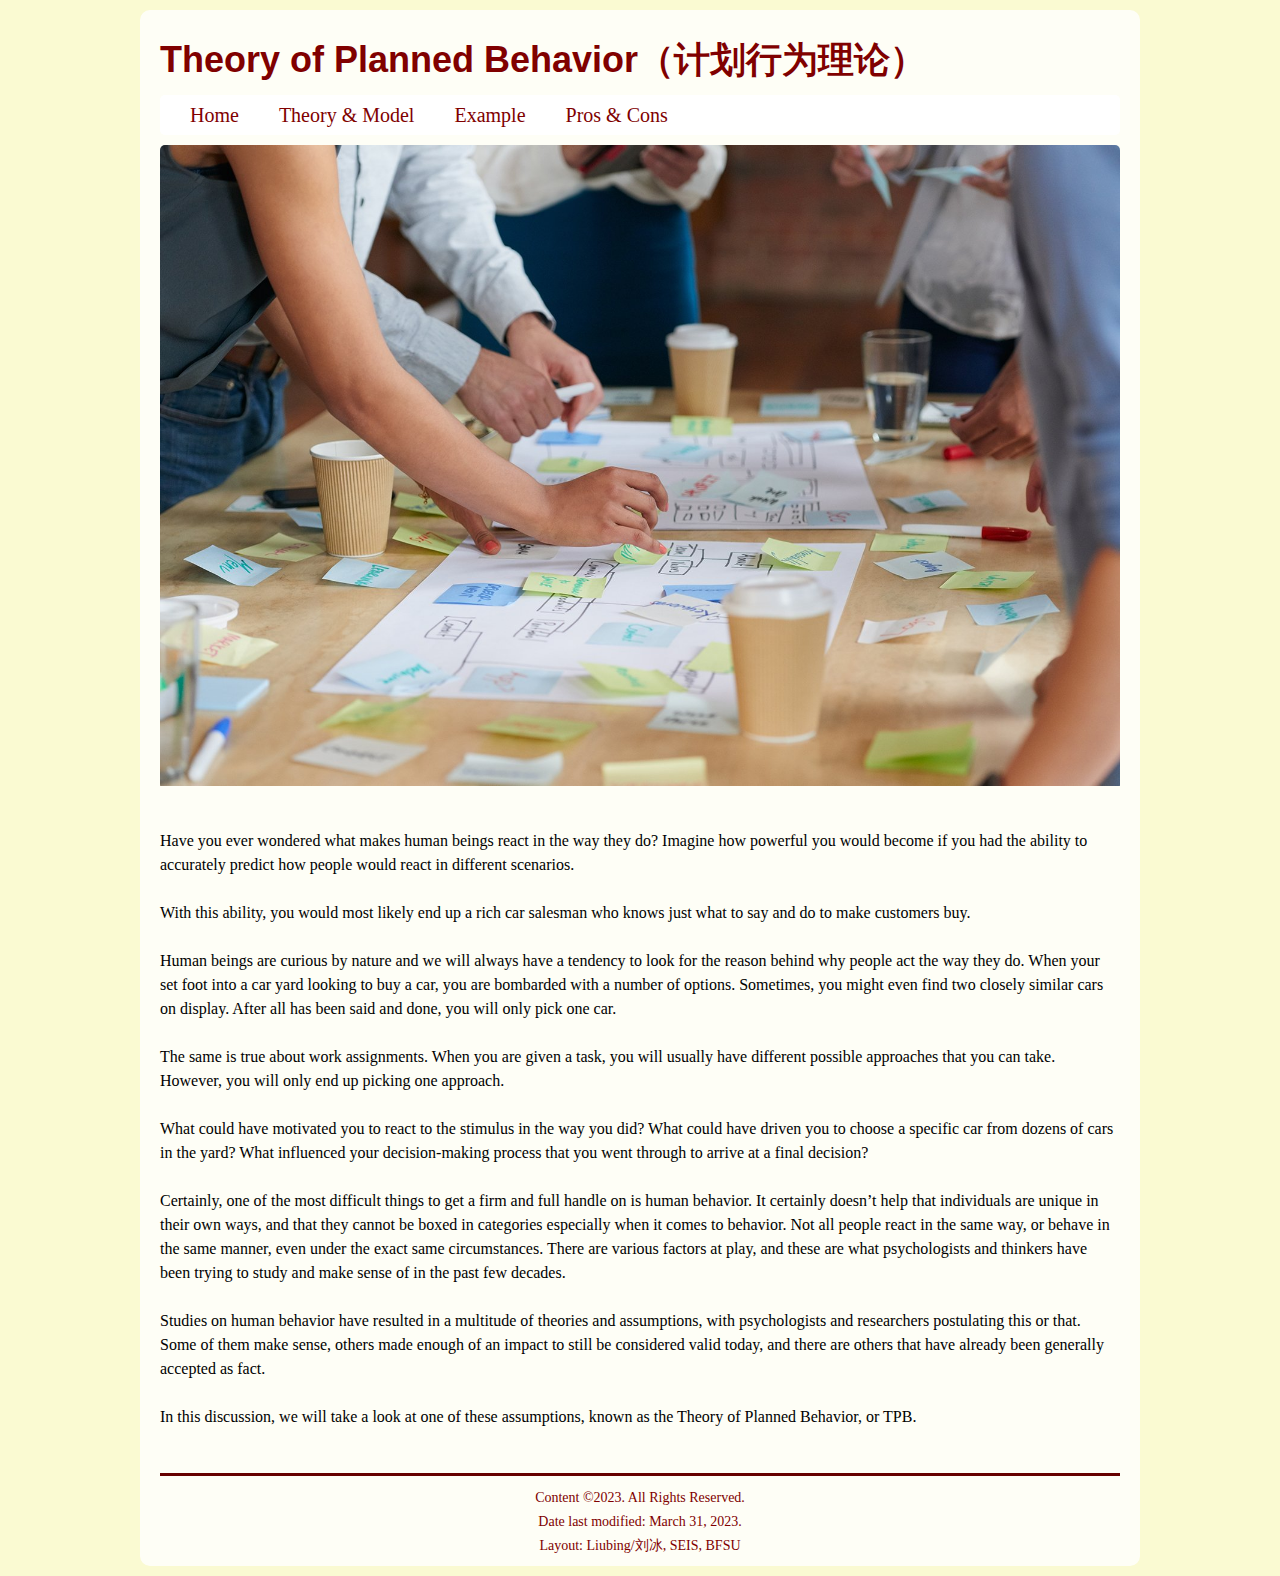
<file: index.html>
<!DOCTYPE html>
<head>
<meta http-equiv="Content-Type" content="text/html; charset=utf-8" />
<link href="css/style.css" rel="stylesheet" />
<title>Theory of Planned Behavior</title>
</head>

<body>
<div class="con">
  <div class="head">
    <div class="logo">
      <h1>Theory of Planned Behavior（计划行为理论）</h1>
    </div>
    <div class="nav">
      <ul>
        <li><a href="index.html">Home</a></li>
        <li><a href="page1.html">Theory & Model</a></li>
        <li><a href="page2.html">Example</a></li>
        <li><a href="page3.html">Pros & Cons</a></li>
     
</ul>
    </div>
    <div class="clear"></div>
  </div>
  <div class="clear"></div>
  <div class="lunbo"><a href="#"><img src="images/brainstorming.jpg" width="960px"/></a>
  </div>
  <div class="clear"></div>
  <div class="main">
      <p>&nbsp;</p>

Have you ever wondered what makes human beings react in the way they do? Imagine how powerful you would become if you had the ability to accurately predict how people would react in different scenarios.
<br><br>
With this ability, you would most likely end up a rich car salesman who knows just what to say and do to make customers buy.
   <br><br>     
Human beings are curious by nature and we will always have a tendency to look for the reason behind why people act the way they do. When your set foot into a car yard looking to buy a car, you are bombarded with a number of options. Sometimes, you might even find two closely similar cars on display. After all has been said and done, you will only pick one car.
<br><br>
The same is true about work assignments. When you are given a task, you will usually have different possible approaches that you can take. However, you will only end up picking one approach.
<br><br>
What could have motivated you to react to the stimulus in the way you did? What could have driven you to choose a specific car from dozens of cars in the yard? What influenced your decision-making process that you went through to arrive at a final decision?
<br><br>
Certainly, one of the most difficult things to get a firm and full handle on is human behavior. It certainly doesn’t help that individuals are unique in their own ways, and that they cannot be boxed in categories especially when it comes to behavior. Not all people react in the same way, or behave in the same manner, even under the exact same circumstances. There are various factors at play, and these are what psychologists and thinkers have been trying to study and make sense of in the past few decades.
<br><br>
Studies on human behavior have resulted in a multitude of theories and assumptions, with psychologists and researchers postulating this or that. Some of them make sense, others made enough of an impact to still be considered valid today, and there are others that have already been generally accepted as fact.
<br><br>
In this discussion, we will take a look at one of these assumptions, known as the Theory of Planned Behavior, or TPB.
<br><br>

</div>
  <div class="clear"></div>
  <div class="foot">
    <p>Content ©2023. All Rights Reserved.</p>
    <p>Date last modified: March 31, 2023.<p>
    <p>Layout: Liubing/刘冰, SEIS, BFSU</p>
  </div>
  <div class="clear"></div>
</div>
</body>
</html>
</file>
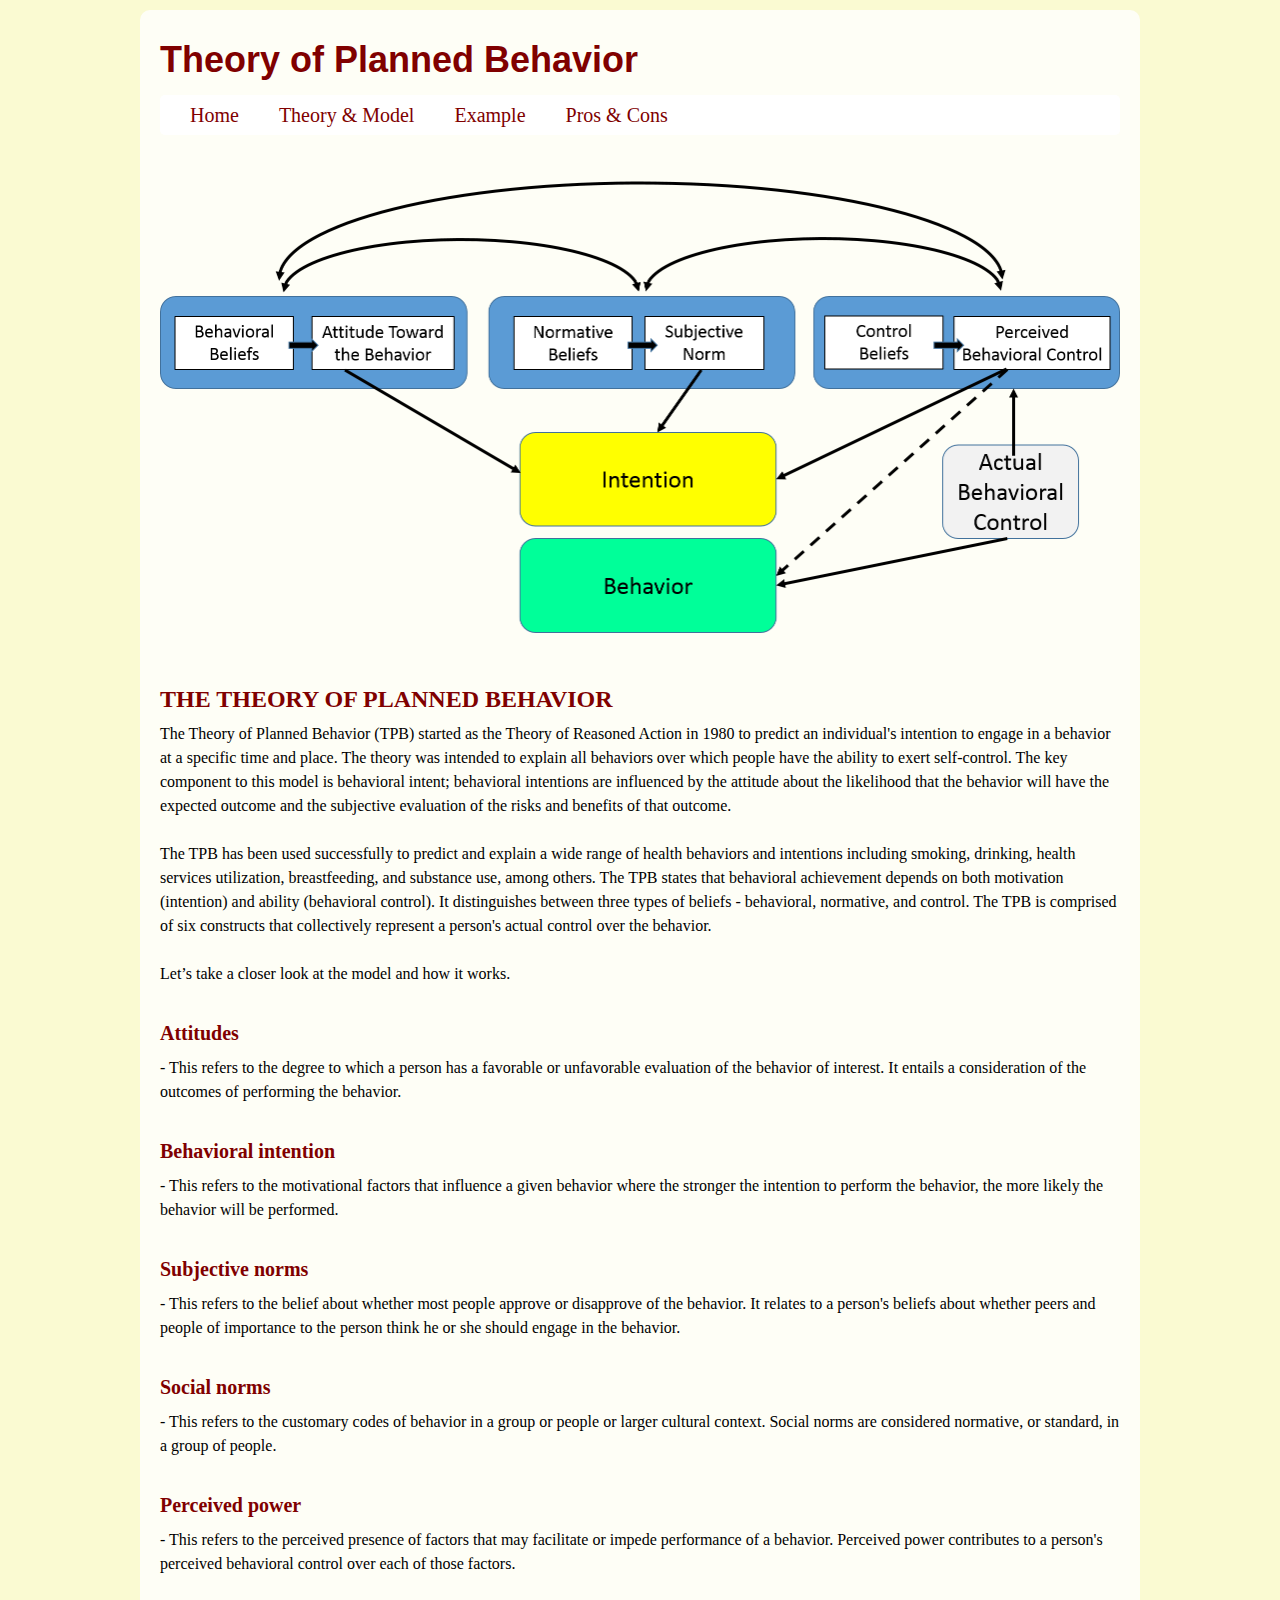
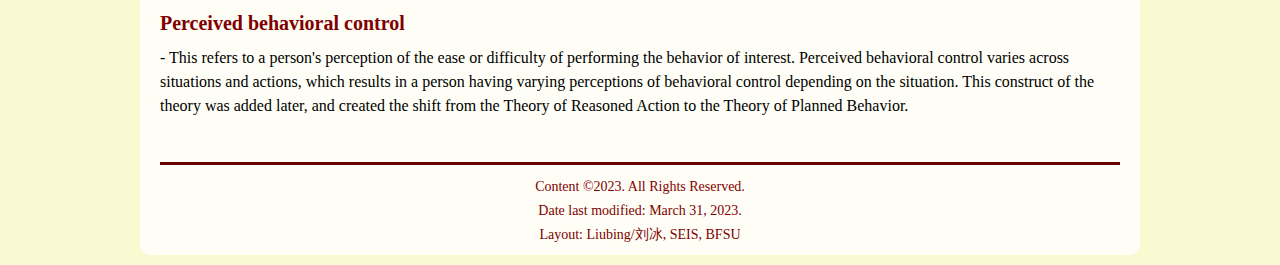
<file: page1.html>
<!DOCTYPE html>
<head>
<meta http-equiv="Content-Type" content="text/html; charset=utf-8" />
<link href="css/style.css" rel="stylesheet" />
<title>Theory of Planned Behavior</title>
</head>

<body>
<div class="con">
  <div class="head">
    <div class="logo">
      <h1>Theory of Planned Behavior</h1>
    </div>
    <div class="nav">
      <ul>
        <li><a href="index.html">Home</a></li>
        <li><a href="page1.html">Theory & Model</a></li>
        <li><a href="page2.html">Example</a></li>
        <li><a href="page3.html">Pros & Cons</a></li>
     </div><div>
<br><br>
</ul>
    </div>
    <div class="clear"></div>
  </div>
  <div class="clear"></div>
  <div class="lunbo"><a href="#"><img src="images/TPB1.png" width="960px"/></a>
  </div>
  <div class="clear"></div>
  <div class="main">
      <p>&nbsp;</p>

    <h2>THE THEORY OF PLANNED BEHAVIOR</h2>
The Theory of Planned Behavior (TPB) started as the Theory of Reasoned Action in 1980 to predict an individual's intention to engage in a behavior at a specific time and place. The theory was intended to explain all behaviors over which people have the ability to exert self-control. The key component to this model is behavioral intent; behavioral intentions are influenced by the attitude about the likelihood that the behavior will have the expected outcome and the subjective evaluation of the risks and benefits of that outcome.  
<br><br>
The TPB has been used successfully to predict and explain a wide range of health behaviors and intentions including smoking, drinking, health services utilization, breastfeeding, and substance use, among others. The TPB states that behavioral achievement depends on both motivation (intention) and ability (behavioral control). It distinguishes between three types of beliefs - behavioral, normative, and control. The TPB is comprised of six constructs that collectively represent a person's actual control over the behavior.
<br><br>
Let’s take a closer look at the model and how it works.
<br><br>
       <h3>Attitudes</h3>
- This refers to the degree to which a person has a favorable or unfavorable evaluation of the behavior of interest. It entails a consideration of the outcomes of performing the behavior.
<br><br>
       <h3>Behavioral intention</h3>
- This refers to the motivational factors that influence a given behavior where the stronger the intention to perform the behavior, the more likely the behavior will be performed.<br><br>
       <h3>Subjective norms</h3>
- This refers to the belief about whether most people approve or disapprove of the behavior. It relates to a person's beliefs about whether peers and people of importance to the person think he or she should engage in the behavior. <br><br>
       <h3>Social norms</h3> 
- This refers to the customary codes of behavior in a group or people or larger cultural context. Social norms are considered normative, or standard, in a group of people.<br><br>
       <h3>Perceived power</h3>
- This refers to the perceived presence of factors that may facilitate or impede performance of a behavior. Perceived power contributes to a person's perceived behavioral control over each of those factors.<br><br>
       <h3>Perceived behavioral control</h3>
- This refers to a person's perception of the ease or difficulty of performing the behavior of interest. Perceived behavioral control varies across situations and actions, which results in a person having varying perceptions of behavioral control depending on the situation. This construct of the theory was added later, and created the shift from the Theory of Reasoned Action to the Theory of Planned Behavior.
<br><br>


</div>
  <div class="clear"></div>
  <div class="foot">
    <p>Content ©2023. All Rights Reserved.</p>
    <p>Date last modified: March 31, 2023.<p></p>
    <p>Layout: Liubing/刘冰, SEIS, BFSU</p>
  </div>
  <div class="clear"></div>
</div>
</body>
</html>
</file>
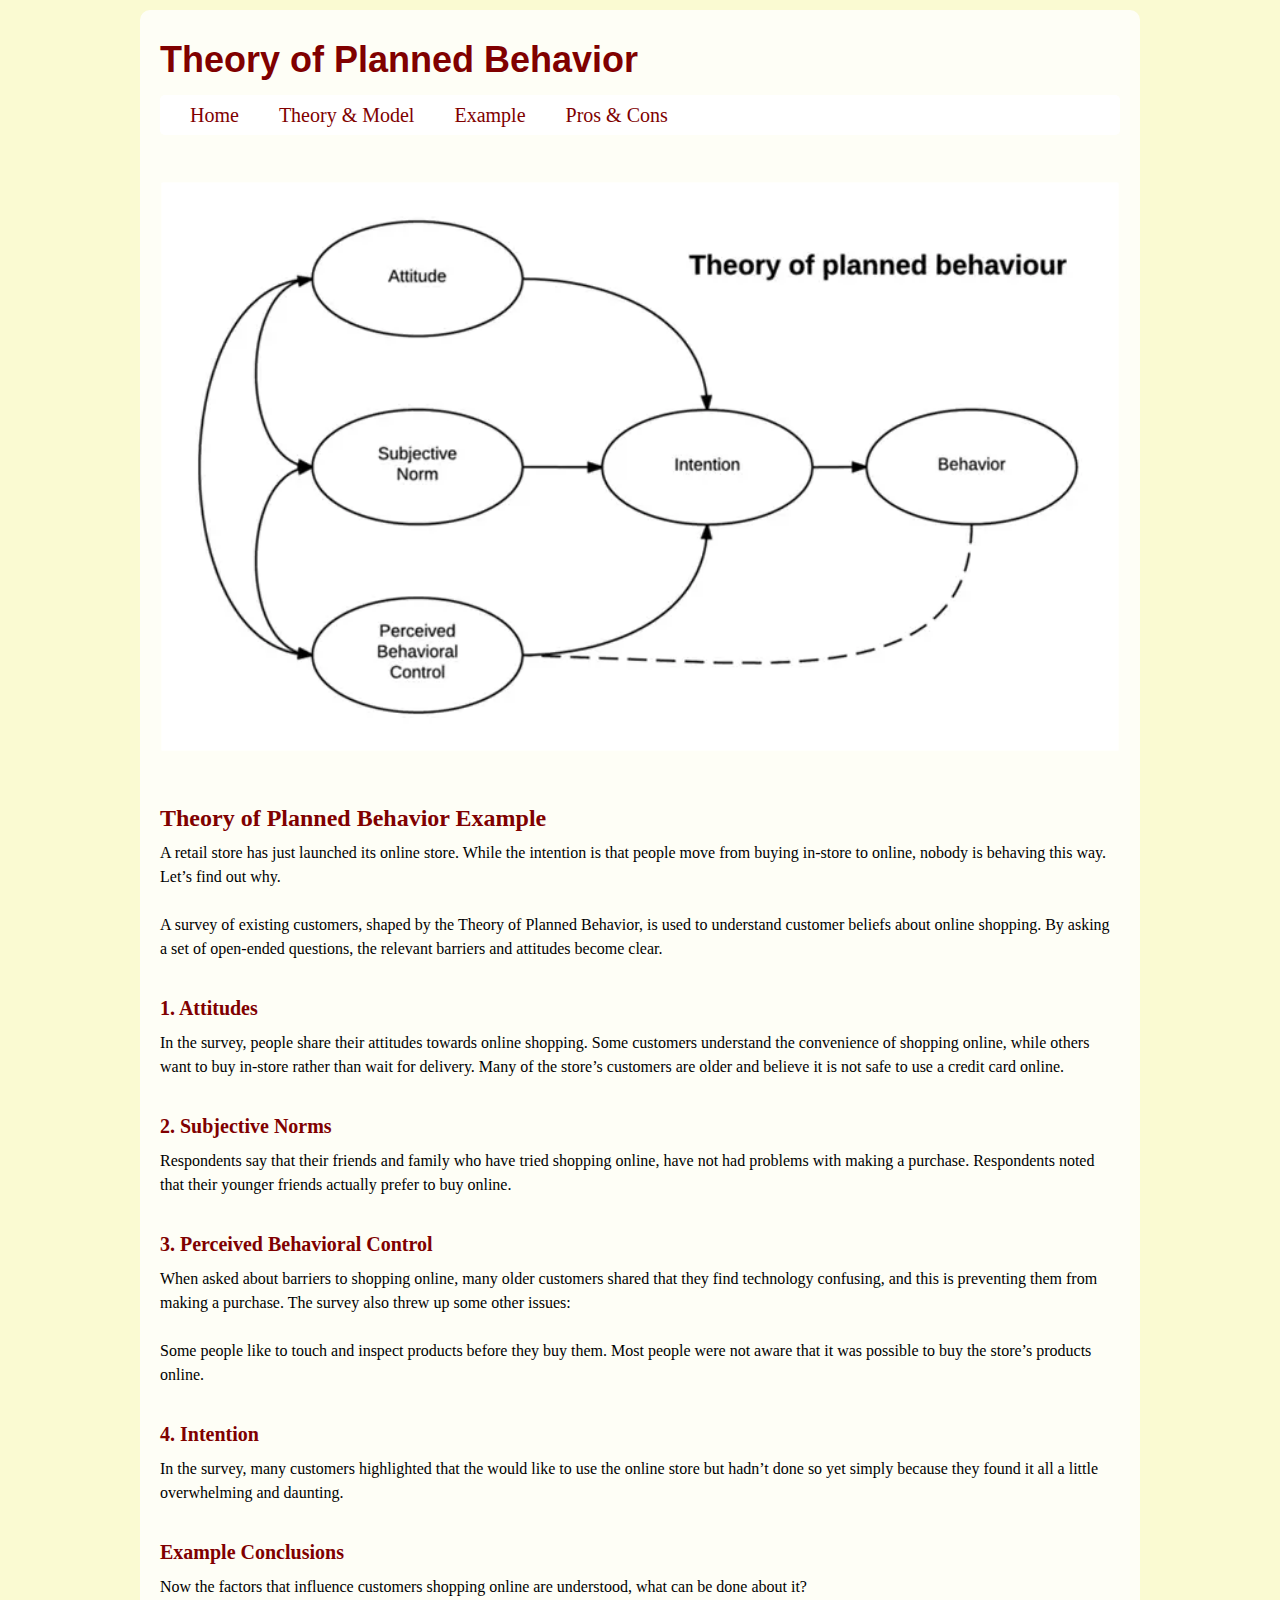
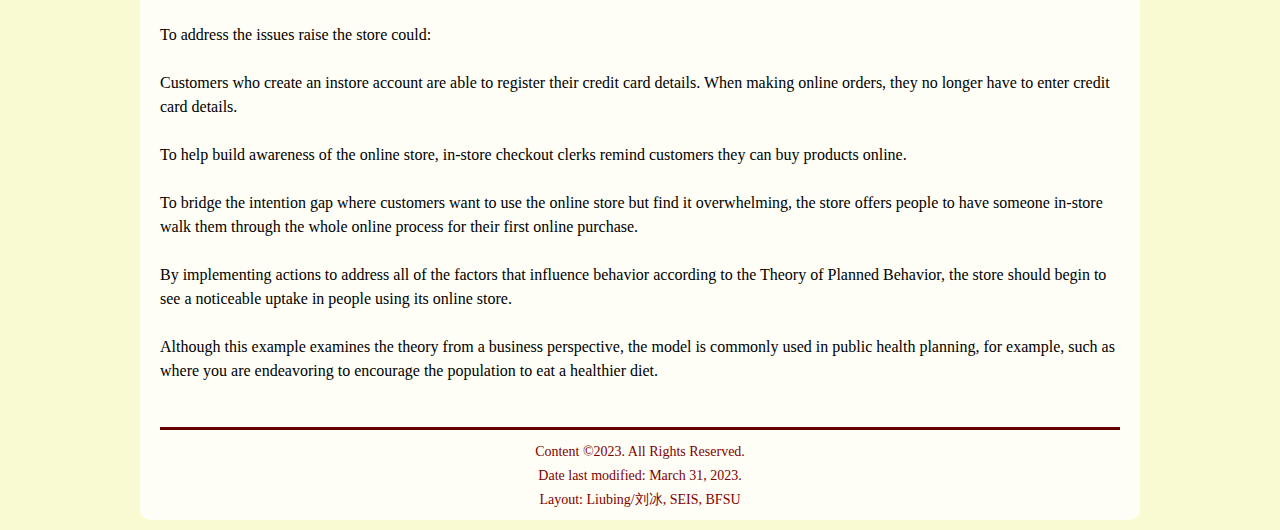
<file: page2.html>
<!DOCTYPE html>
<head>
<meta http-equiv="Content-Type" content="text/html; charset=utf-8" />
<link href="css/style.css" rel="stylesheet" />
<title>Theory of Planned Behavior</title>
</head>

<body>
<div class="con">
  <div class="head">
    <div class="logo">
      <h1>Theory of Planned Behavior</h1>
    </div>
    <div class="nav">
      <ul>
        <li><a href="index.html">Home</a></li>
        <li><a href="page1.html">Theory & Model</a></li>
        <li><a href="page2.html">Example</a></li>
        <li><a href="page3.html">Pros & Cons</a></li>
     </div><div>
<br><br>
</ul>
    </div>
    <div class="clear"></div>
  </div>
  <div class="clear"></div>
  <div class="lunbo"><a href="#"><img src="images/TPB2.png" width="960px"/></a>
  </div>
  <div class="clear"></div>
  <div class="main">
      <p>&nbsp;</p>

    <h2>Theory of Planned Behavior Example</h2>
A retail store has just launched its online store. While the intention is that people move from buying in-store to online, nobody is behaving this way. Let’s find out why.
<br><br>
A survey of existing customers, shaped by the Theory of Planned Behavior, is used to understand customer beliefs about online shopping. By asking a set of open-ended questions, the relevant barriers and attitudes become clear.   
<br><br>
<h3>1. Attitudes</h3>
In the survey, people share their attitudes towards online shopping. Some customers understand the convenience of shopping online, while others want to buy in-store rather than wait for delivery. Many of the store’s customers are older and believe it is not safe to use a credit card online.
<br><br>
<h3>2. Subjective Norms</h3>
Respondents say that their friends and family who have tried shopping online, have not had problems with making a purchase. Respondents noted that their younger friends actually prefer to buy online.
<br><br>
<h3>3. Perceived Behavioral Control</h3>
When asked about barriers to shopping online, many older customers shared that they find technology confusing, and this is preventing them from making a purchase. The survey also threw up some other issues:
<br><br>
Some people like to touch and inspect products before they buy them.  
Most people were not aware that it was possible to buy the store’s products online.
<br><br>
<h3>4. Intention</h3>
In the survey, many customers highlighted that the would like to use the online store but hadn’t done so yet simply because they found it all a little overwhelming and daunting.
<br><br>
<h3>Example Conclusions</h3>
Now the factors that influence customers shopping online are understood, what can be done about it?
<br><br>
To address the issues raise the store could:
<br><br>
Customers who create an instore account are able to register their credit card details. When making online orders, they no longer have to enter credit card details.
<br><br>
To help build awareness of the online store, in-store checkout clerks remind customers they can buy products online.
<br><br>
To bridge the intention gap where customers want to use the online store but find it overwhelming, the store offers people to have someone in-store walk them through the whole online process for their first online purchase.
<br><br>
By implementing actions to address all of the factors that influence behavior according to the Theory of Planned Behavior, the store should begin to see a noticeable uptake in people using its online store.
<br><br>
Although this example examines the theory from a business perspective, the model is commonly used in public health planning, for example, such as where you are endeavoring to encourage the population to eat a healthier diet.
<br><br>


</div>
  <div class="clear"></div>
  <div class="foot">
    <p>Content ©2023. All Rights Reserved.</p>
    <p>Date last modified: March 31, 2023.<p></p>
    <p>Layout: Liubing/刘冰, SEIS, BFSU</p>
  </div>
  <div class="clear"></div>
</div>
</body>
</html>
</file>
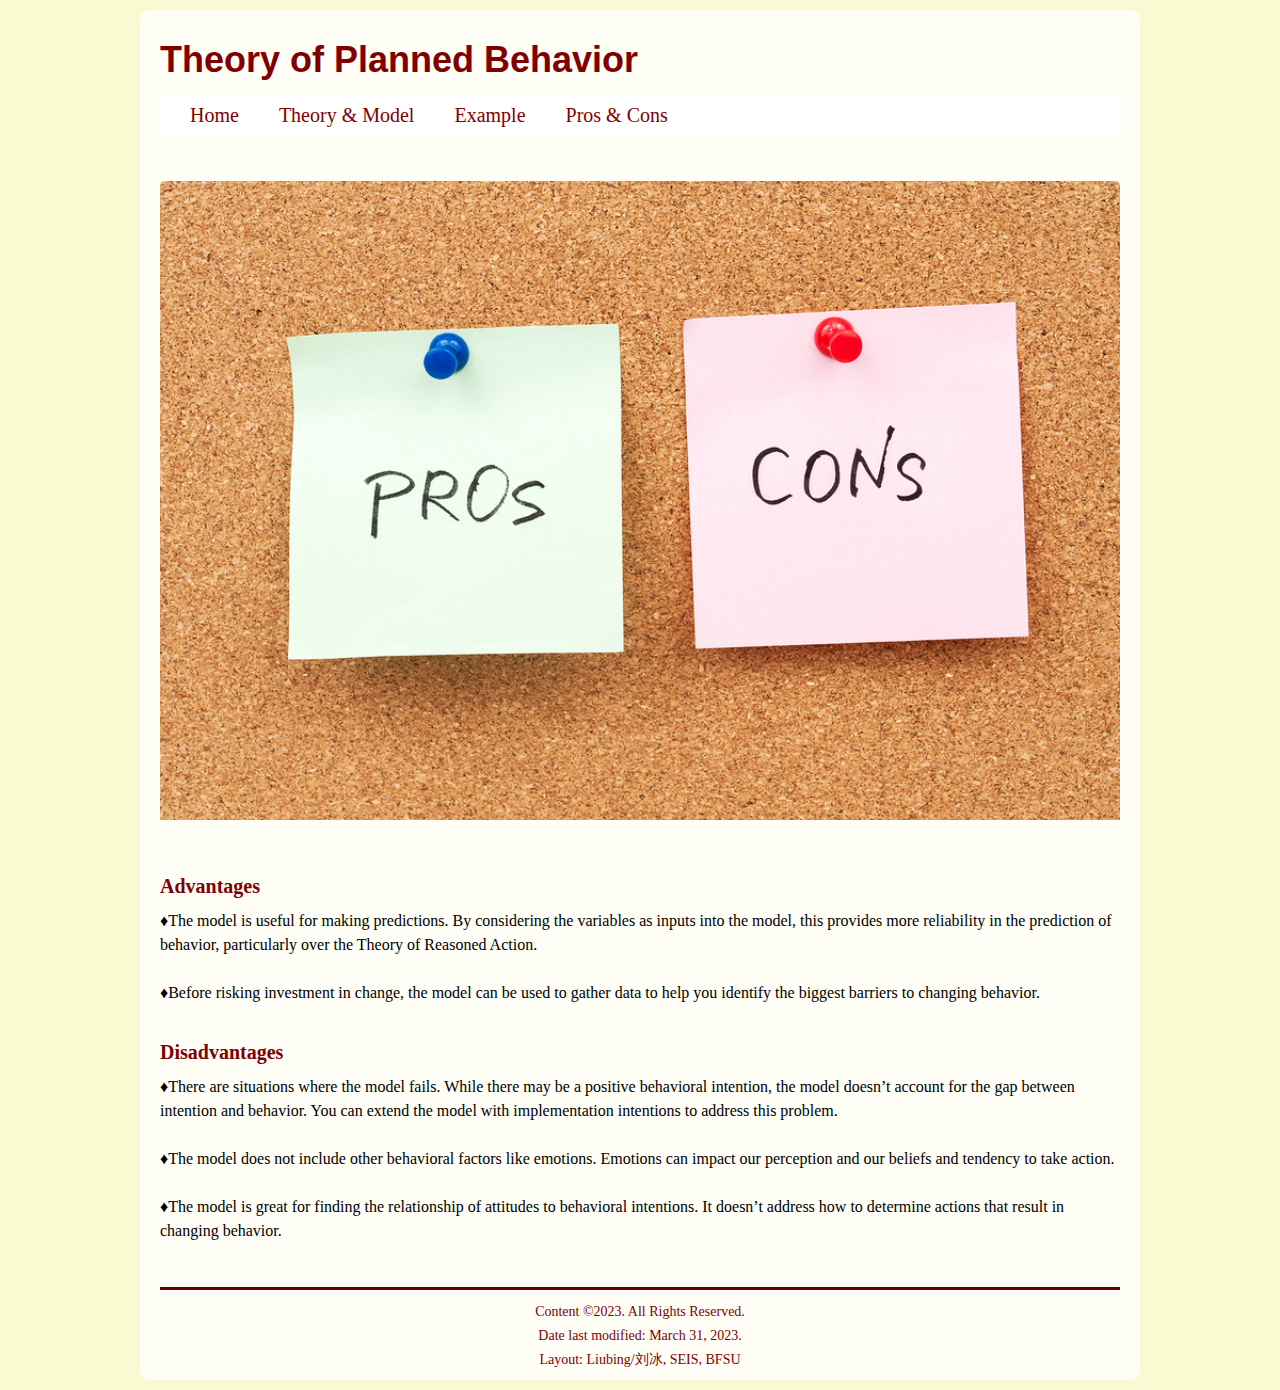
<file: page3.html>
<!DOCTYPE html>
<head>
<meta http-equiv="Content-Type" content="text/html; charset=utf-8" />
<link href="css/style.css" rel="stylesheet" />
<title>Theory of Planned Behavior</title>
</head>

<body>
<div class="con">
  <div class="head">
    <div class="logo">
      <h1>Theory of Planned Behavior</h1>
    </div>
    <div class="nav">
      <ul>
        <li><a href="index.html">Home</a></li>
        <li><a href="page1.html">Theory & Model</a></li>
        <li><a href="page2.html">Example</a></li>
        <li><a href="page3.html">Pros & Cons</a></li>
     </div><div>
<br><br>
</ul>
    </div>
    <div class="clear"></div>
  </div>
  <div class="clear"></div>
  <div class="lunbo"><a href="#"><img src="images/Pros-And-Cons.jpg" width="960px"/></a>
  </div>
  <div class="clear"></div>
  <div class="main">
      <p>&nbsp;</p>

<h3>Advantages</h3>
&#9830;The model is useful for making predictions. By considering the variables as inputs into the model, this provides more reliability in the prediction of behavior, particularly over the Theory of Reasoned Action. 
<br><br>
&#9830;Before risking investment in change, the model can be used to gather data to help you identify the biggest barriers to changing behavior.
<br><br>
<h3>Disadvantages</h3>
&#9830;There are situations where the model fails. While there may be a positive behavioral intention, the model doesn’t account for the gap between intention and behavior. You can extend the model with implementation intentions to address this problem. 
<br><br>
&#9830;The model does not include other behavioral factors like emotions. Emotions can impact our perception and our beliefs and tendency to take action.
<br><br>
&#9830;The model is great for finding the relationship of attitudes to behavioral intentions. It doesn’t address how to determine actions that result in changing behavior.
<br><br>


</div>
  <div class="clear"></div>
  <div class="foot">
   <p>Content ©2023. All Rights Reserved.</p>
    <p>Date last modified: March 31, 2023.<p></p>
    <p>Layout: Liubing/刘冰, SEIS, BFSU</p>
  </div>
  <div class="clear"></div>
</div>
</body>
</html>
</file>
<file: css/style.css>
/*----------------------common-------------------------*/
*{
	margin:0;
	padding:960;
	font-family:'Times New Roman', Times, serif;
}
.clear{ clear:both;}
.fl{ float:left;}
.fr{ float:right;}
img{ border:none;}
a{ text-decoration:none;}
a:hover{ text-decoration:underline;}
li{ list-style-type:none;}
.ofh{overflow:hidden;}
.center{ text-align:center;}
.em{ text-indent:2em;}
.p5{ padding:5px;}
.pl50{ padding-left:5px;}
body{
	background-attachment: fixed;
	background-color: lightgoldenrodyellow;
	background-repeat: no-repeat;
	background-position: center top;
}

/*----------------------con-------------------------*/
.con{ width:960px; padding:20px; height:auto; margin:10px auto; background:#800000; background-color:rgba(255,255,255,0.8);-moz-border-radius:10px;border-radius:10px;}
/*----------------head-----------------*/
.head{ width:960px; height:auto; margin:auto;}
.logo{ width:960px; height:60px;}
.logo h1{ font-size:36px; line-height:60px; color:#800000; font-family:-apple-system, BlinkMacSystemFont, 'Segoe UI', Roboto, Oxygen, Ubuntu, Cantarell, 'Open Sans', 'Helvetica Neue', sans-serif;}
.nav{
	width: 960px;
	height: 40px;
	margin: 5px auto;
	background-color: white;
	-moz-border-radius: 5px;
	border-radius: 5px;
}
.nav ul{ padding-left:10px;}
.nav li{ float:left; padding:5px 20px; }
.nav li a{ font-size:20px; line-height:30px; color:#800000;}
.nav li a:hover{ color:#800000; }
.nav li:hover{ background-color:lightgoldenrodyellow}
.nav li:hover a{ color:palevioletred;}

.lunbo{ width:960px; height:auto; margin:5px auto; overflow:hidden;-moz-border-radius:5px;border-radius:5px;}
/*----------------main-----------------*/
.main{
	width:960px;
	height:auto;
	margin:10px auto;
	font-size:16px;
	line-height:24px;
	color:black;
}
.main h2{font-size:24px; line-height:46px; color:#800000;}
.main h3{font-size:20px; line-height:46px; color:#800000;}
.main p{font-size:14px; line-height:24px; color:black; text-indent:2em;}
.main_list{ width:960px; height:auto; }
.main_list li{ width:150px;height:100px; float:left; margin:3px; border:2px solid #800000;}
.main_list li:hover{border:2px solid #800000;}
.main_list li img{ width:150px; height:100px; }


/*----------------foot-----------------*/
.foot{ width:960px; height:50px; margin:10px auto; padding-top:10px; border-top:3px solid #600; text-align:center; font-size:14px; line-height:24px; color:#800000;}

.con .main ul li p {
	font-size: 12px;
	color: #800000;
}
</file>
